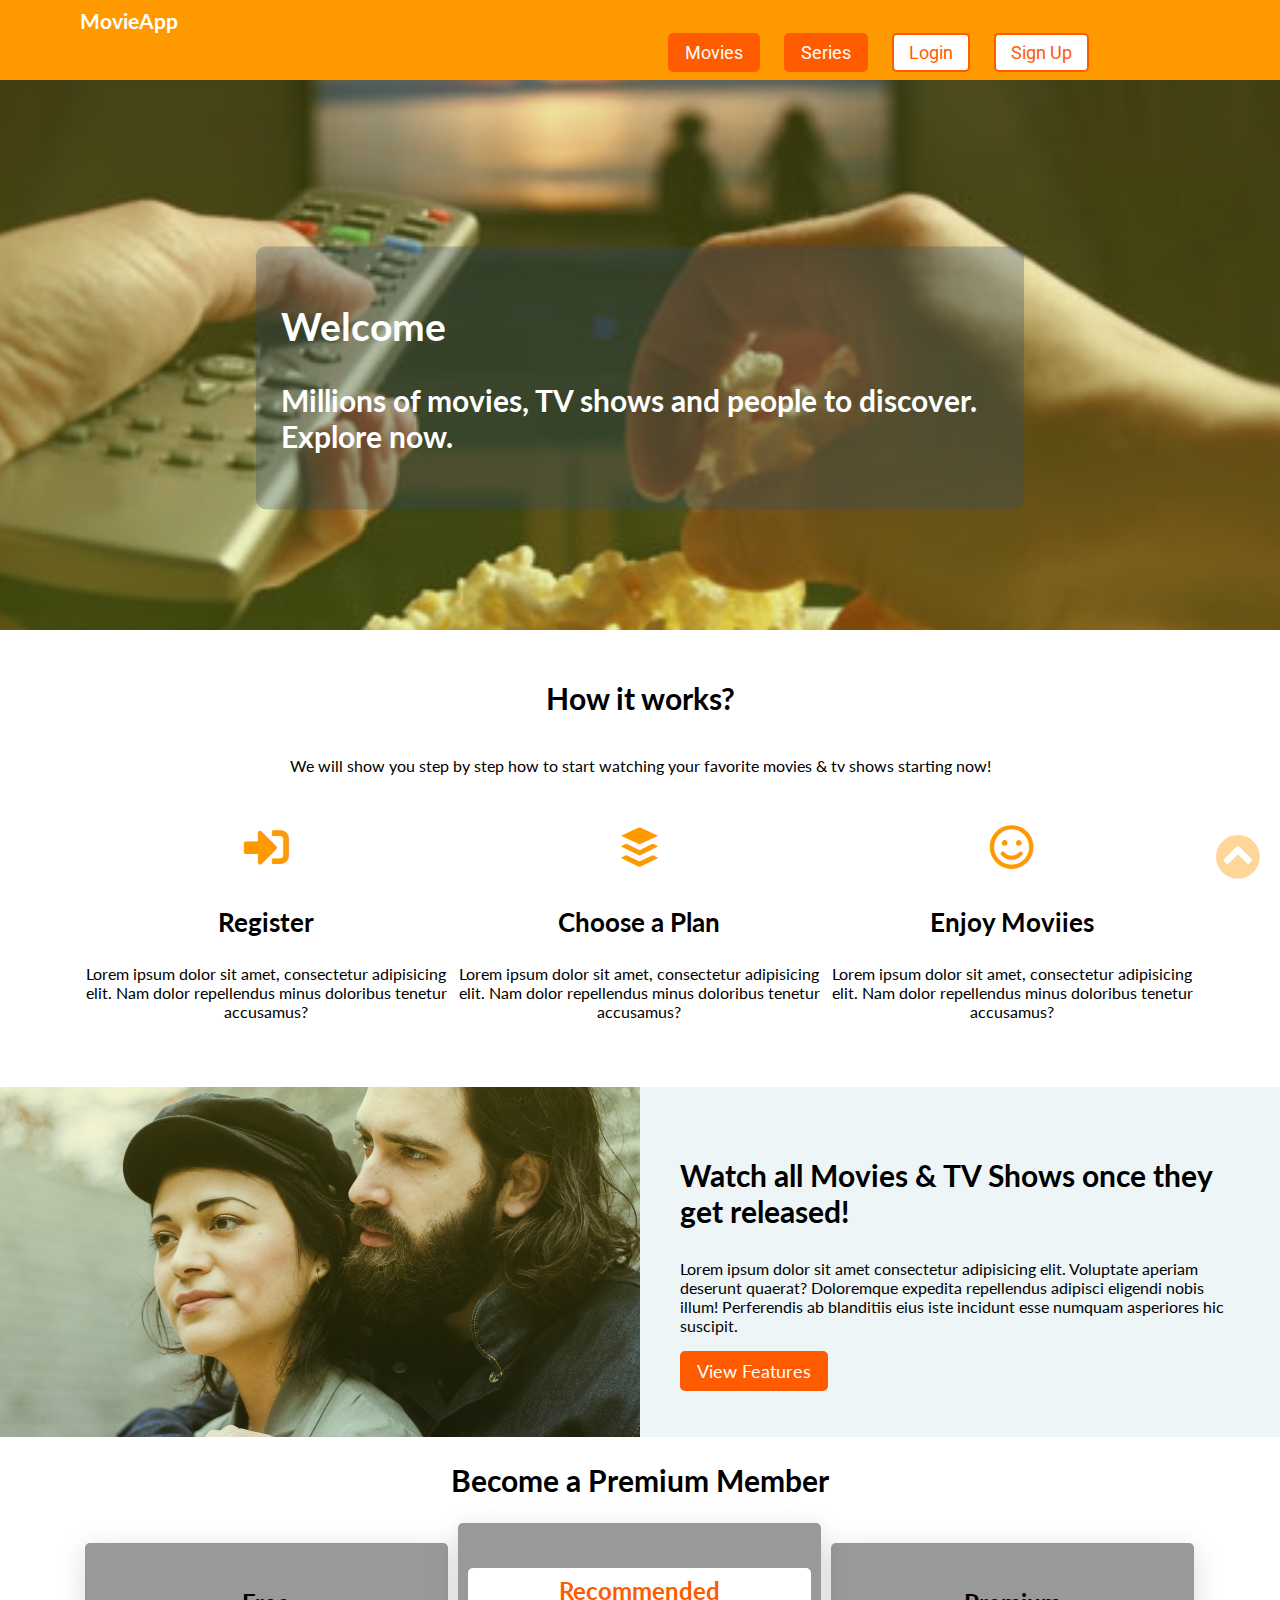
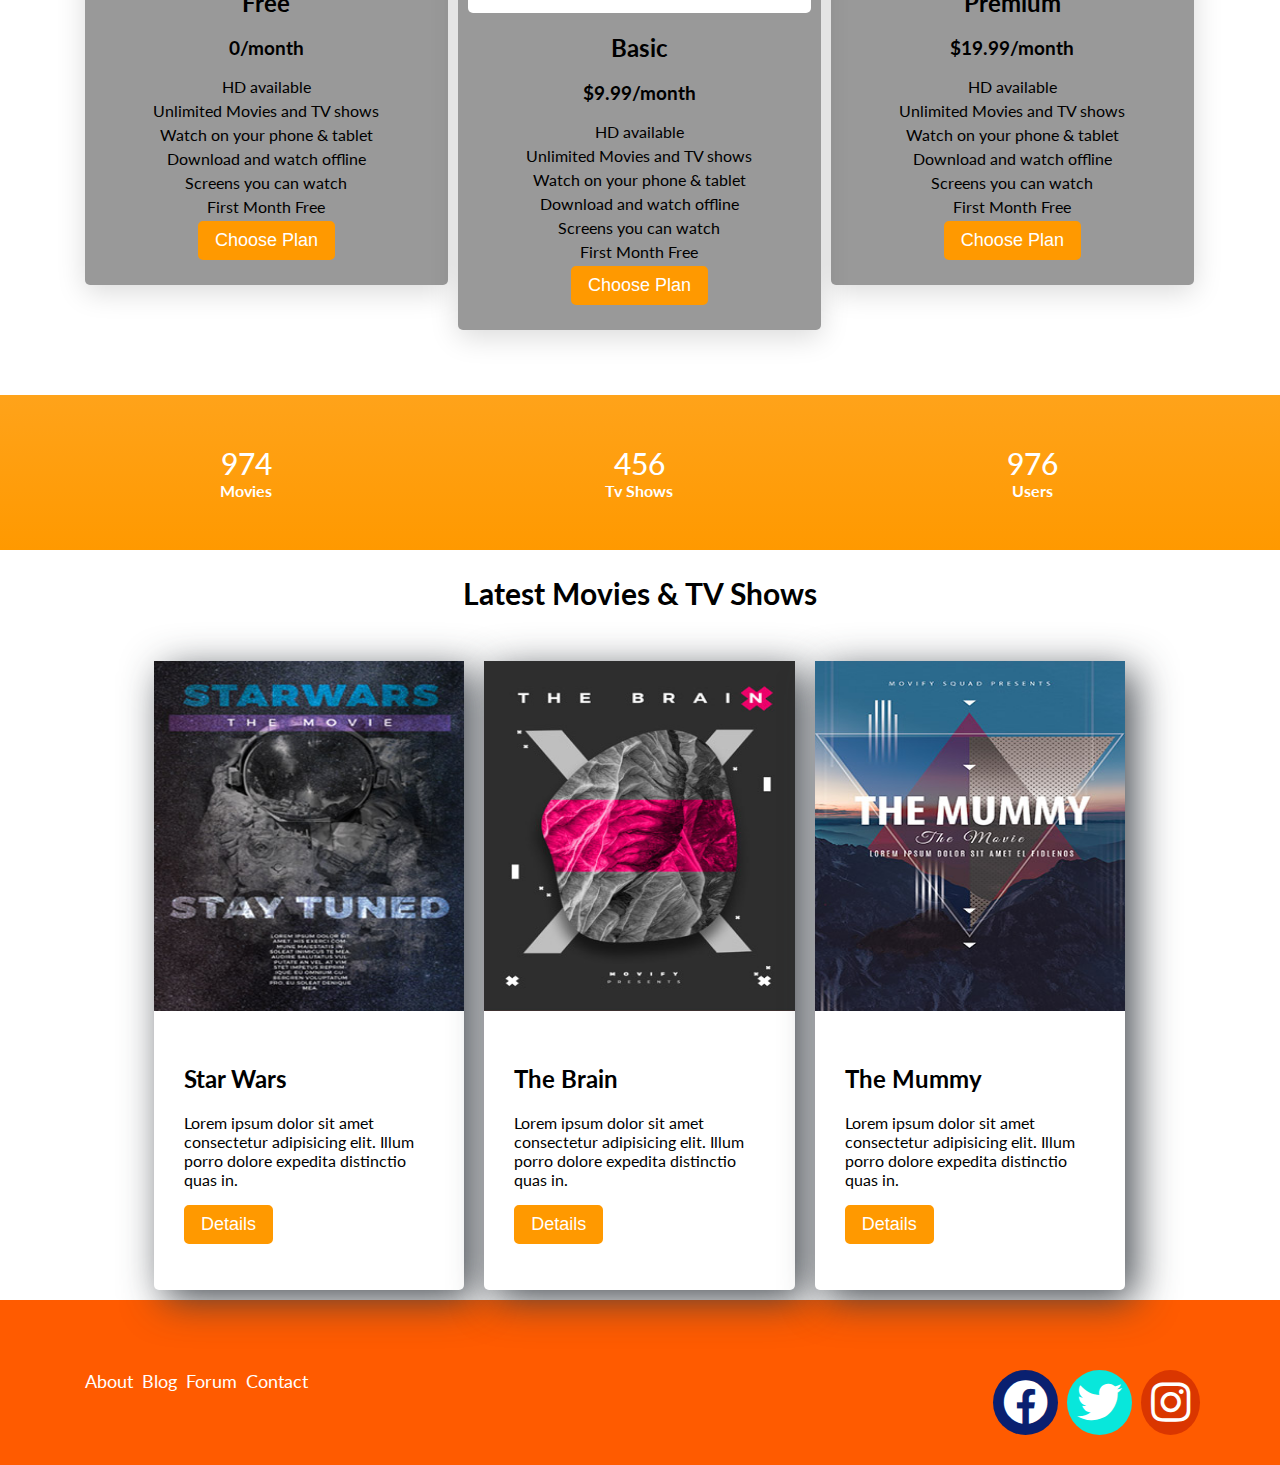
<file: index.html>
<!DOCTYPE html>
<html lang="tr">

<head>
    <meta charset="UTF-8">
    <meta http-equiv="X-UA-Compatible" content="IE=edge">
    <meta name="viewport" content="width=device-width, initial-scale=1.0">
    <title>Document</title>
    <link rel="stylesheet" href="css/styles.css">
    <!-- eger responsive classi varsa div.container -->
</head>

<body id="body">

    <header class="main-header">
        <div id="main-nav" class="container ">
            <a href="./index.html" class="main-header__logo">MovieApp</a>
            <nav class="main-nav">
                <ul class="main-nav__items">
                    <li class="main-nav__item main-nav__item--movies">
                        <a class="btn btn-secondary" href="./movies.html">Movies</a>
                    </li>
                    <li class="main-nav__item main-nav__item--series">
                        <a class="btn btn-secondary" href="./series.html">Series</a>
                    </li>
                    <li class="main-nav__item main-nav__item--login">
                        <a class="btn btn-outline-secondary" href="./register.html">Login</a>
                    </li>
                    <li class="main-nav__item main-nav__item--signup">
                        <a class="btn btn-outline-secondary" href="./signup.html">Sign Up</a>
                    </li>
                    <li class="main-nav__item">
                        <a href="#" onclick="displayMenu()">
                            <i class="fa fa-bars"></i>
                        </a>
                    </li>
                </ul>
            </nav>
        </div>
    </header>

    <main>
        <section id="showcase">
            <div class="content">
                <h2>Welcome</h2>
                <h3>Millions of movies, TV shows and people to discover. Explore now.
                </h3>
            </div>
        </section>
        <section id="how-it-works">
            <div class="container">
                <div class="row">
                    <h2 class="section-title">How it works?</h2>
                    <p>We will show you step by step how to start watching your favorite movies & tv shows starting now!
                    </p>
                </div>

                <div class="row">
                    <div class="icon-box col-3">
                        <i class="fas fa-sign-in-alt fa-3x"></i>
                        <h3>Register</h3>
                        <p>Lorem ipsum dolor sit amet, consectetur adipisicing elit. Nam dolor repellendus minus
                            doloribus tenetur accusamus?
                        </p>
                    </div>
                    <div class="icon-box col-3">
                        <i class="fab fa-buffer fa-3x"></i>
                        <h3>Choose a Plan</h3>
                        <p>Lorem ipsum dolor sit amet, consectetur adipisicing elit. Nam dolor repellendus minus
                            doloribus tenetur accusamus?</p>
                    </div>
                    <div class="icon-box col-3">
                        <i class="far fa-smile fa-3x"></i>
                        <h3>Enjoy Moviies</h3>
                        <p>Lorem ipsum dolor sit amet, consectetur adipisicing elit. Nam dolor repellendus minus
                            doloribus tenetur accusamus?</p>
                    </div>
                </div>
            </div>
        </section>
        <section id="features">
            <div class="row">
                <div class="col-2 features__left"></div>
                <div class="col-2 features__right">
                    <h3>Watch all Movies & TV Shows once they get released!</h3>
                    <p>Lorem ipsum dolor sit amet consectetur adipisicing elit. Voluptate aperiam deserunt quaerat?
                        Doloremque expedita repellendus adipisci eligendi nobis illum! Perferendis ab blanditiis eius
                        iste incidunt esse numquam asperiores hic suscipit.</p>
                    <a class="btn btn-secondary" href="#">View Features</a>
                </div>
            </div>
        </section>
        <section id="plans">
            <h2 class="section-title">Become a Premium Member</h2>
            <div class="container">
                <div class="row">
                    <div class="col-3 plan">
                        <div class="inner-plan">
                            <h2>Free</h2>
                            <h3>0/month</h3>
                            <ul class="plan__features">
                                <li>HD available</li>
                                <li>Unlimited Movies and TV shows</li>
                                <li>Watch on your phone & tablet</li>
                                <li>Download and watch offline</li>
                                <li>Screens you can watch</li>
                                <li>First Month Free</li>
                            </ul>
                            <div>
                                <button class="btn btn-primary">Choose Plan</button>
                            </div>
                        </div>
                    </div>
                    <div class="col-3 plan plan--featured">
                        <div class="inner-plan recommended_plan">
                            <h2 class="plan__badge">Recommended</h2>
                            <h2>Basic</h2>
                            <h3>$9.99/month</h3>
                            <ul class="plan__features">
                                <li>HD available</li>
                                <li>Unlimited Movies and TV shows</li>
                                <li>Watch on your phone & tablet</li>
                                <li>Download and watch offline</li>
                                <li>Screens you can watch</li>
                                <li>First Month Free</li>
                            </ul>
                            <div>
                                <button class="btn btn-primary">Choose Plan</button>
                            </div>
                        </div>
                    </div>
                    <div class="col-3 plan">
                        <div class="inner-plan">
                            <h2>Premium</h2>
                            <h3>$19.99/month</h3>
                            <ul class="plan__features">
                                <li>HD available</li>
                                <li>Unlimited Movies and TV shows</li>
                                <li>Watch on your phone & tablet</li>
                                <li>Download and watch offline</li>
                                <li>Screens you can watch</li>
                                <li>First Month Free</li>
                            </ul>
                            <div>
                                <button class="btn btn-primary">Choose Plan</button>
                            </div>
                        </div>
                    </div>
                </div>
            </div>
        </section>
        <section id="counters">
            <div class="row counter">
                <div class="col-3">
                    <span class="counter__item">974</span>
                    <h4>Movies</h4>
                </div>
                <div class="col-3">
                    <span class="counter__item">456</span>
                    <h4>Tv Shows</h4>
                </div>
                <div class="col-3">
                    <span class="counter__item">976</span>
                    <h4>Users</h4>
                </div>
            </div>
        </section>
        <section id="movies">
            <h2 class="section-title">Latest Movies & TV Shows </h2>
            <div class="container">
                <div class="row card-all">
                    <div class="col-3 card-container">
                        <div class="card">
                            <img class="card-image img-fluid" src="img/poster-1.jpeg" alt="">
                            <div class="card-body">
                                <h2>Star Wars</h2>
                                <p>Lorem ipsum dolor sit amet consectetur adipisicing elit. Illum porro dolore expedita
                                    distinctio quas in.</p>
                                <p>
                                    <button class="btn btn-primary">Details</button>
                                </p>
                            </div>
                        </div>
                    </div>
                    <div class="col-3 card-container">
                        <div class="card ">
                            <img class="card-image img-fluid" src="img/poster-2.jpeg" alt="">
                            <div class="card-body">
                                <h2>The Brain</h2>
                                <p>Lorem ipsum dolor sit amet consectetur adipisicing elit. Illum porro dolore expedita
                                    distinctio quas in.</p>
                                <p>
                                    <button class="btn btn-primary">Details</button>
                                </p>
                            </div>
                        </div>
                    </div>
                    <div class="col-3 card-container">
                        <div class="card ">
                            <img class="card-image img-fluid" src="img/poster-3.jpeg" alt="">
                            <div class="card-body">
                                <h2>The Mummy</h2>
                                <p>Lorem ipsum dolor sit amet consectetur adipisicing elit. Illum porro dolore expedita
                                    distinctio quas in.</p>
                                <p>
                                    <button class="btn btn-primary">Details</button>
                                </p>
                            </div>
                        </div>
                    </div>

                </div>
            </div>
        </section>
    </main>

    <footer>
        <div class="container">
            <div class="row">
                <div class="col-2">
                    <ul id="footer-links">
                        <li><a href="#">About</a></li>
                        <li><a href="#">Blog</a></li>
                        <li><a href="#">Forum</a></li>
                        <li><a href="#">Contact</a></li>
                    </ul>
                </div>
                <div class="col-2">
                    <ul id="social-links">
                        <li><a href="" class="fab fa-facebook"></a></li>
                        <li><a href="" class="fab fa-twitter"></a></li>
                        <li><a href="" class="fab fa-instagram"></a></li>
                    </ul>
                </div>
            </div>
        </div>
    </footer>

    <a href="#body" id="backtotop">
        <i class="fas fa-chevron-circle-up"></i>
    </a>

    <script>
        function displayMenu() {
            var link = document.getElementById("main-nav");
            link.classList.toggle("responsive");
        }
    </script>

</body>

</html>
</file>
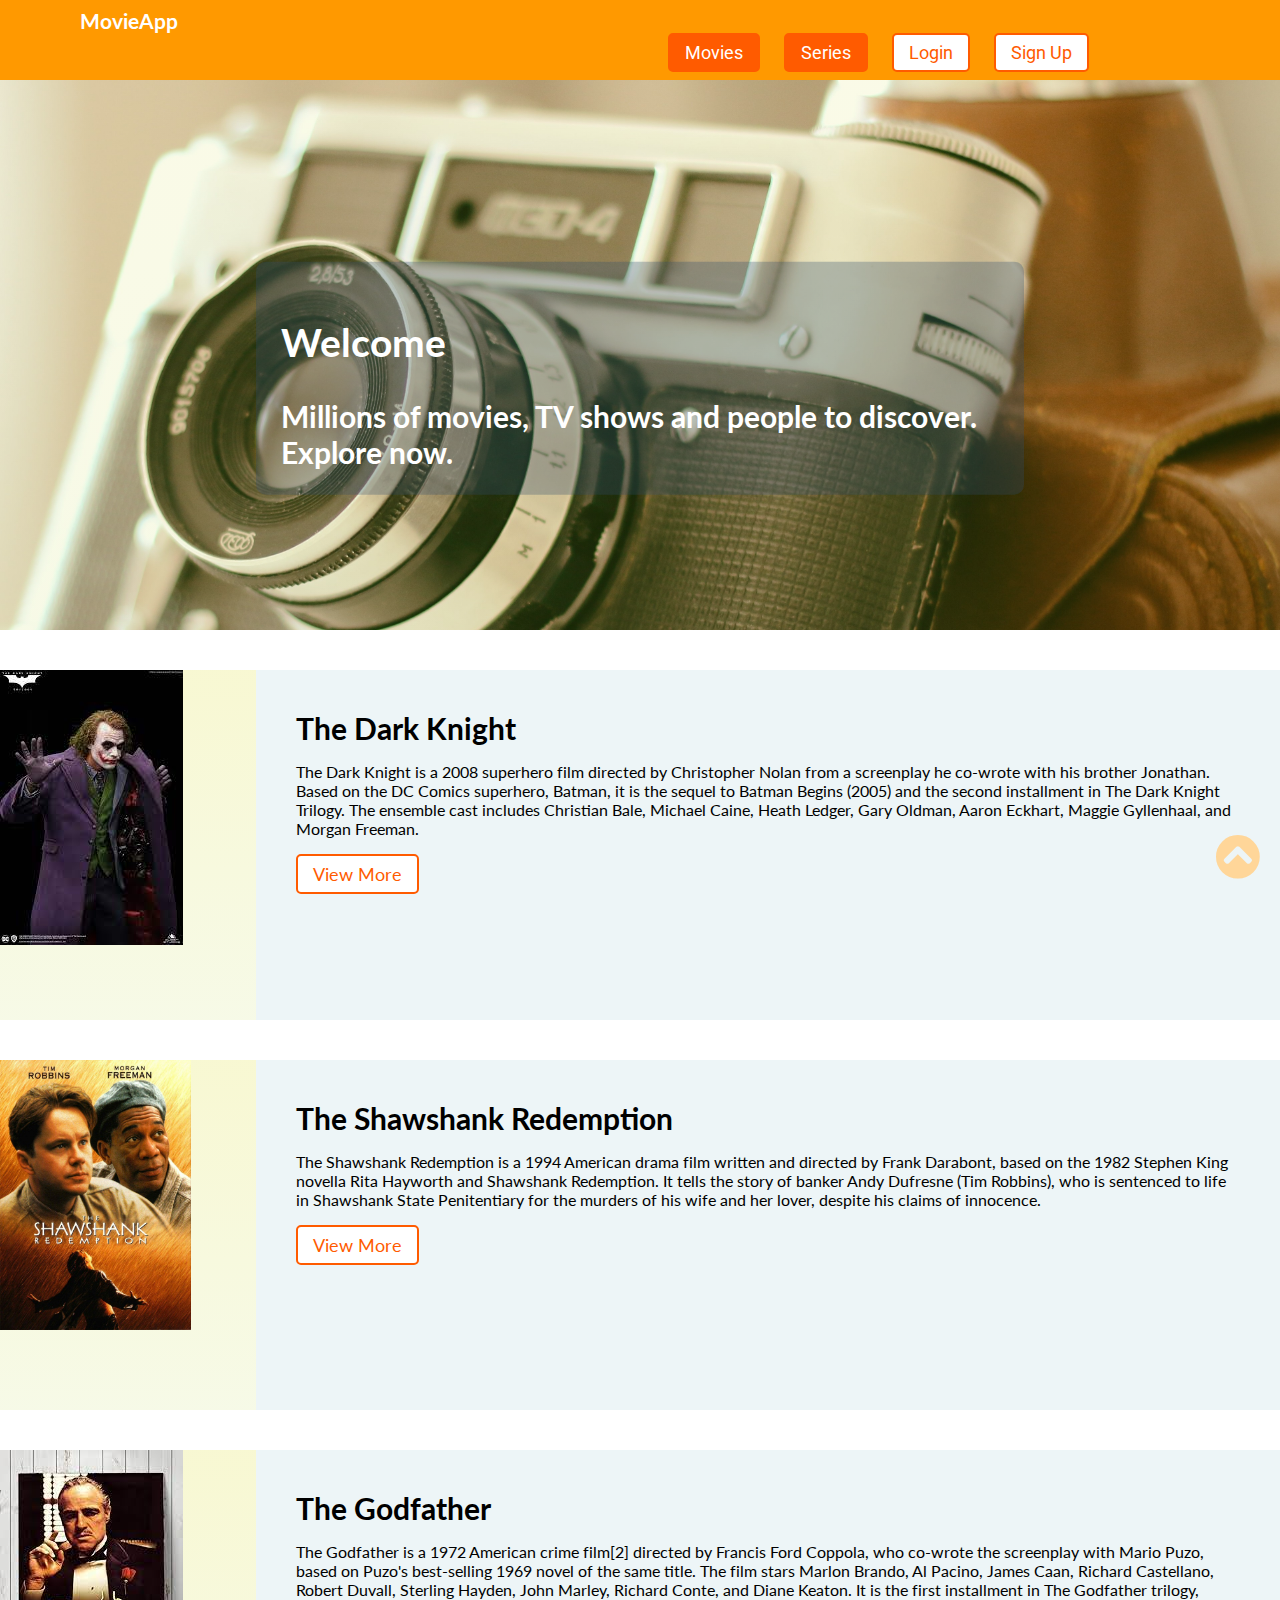
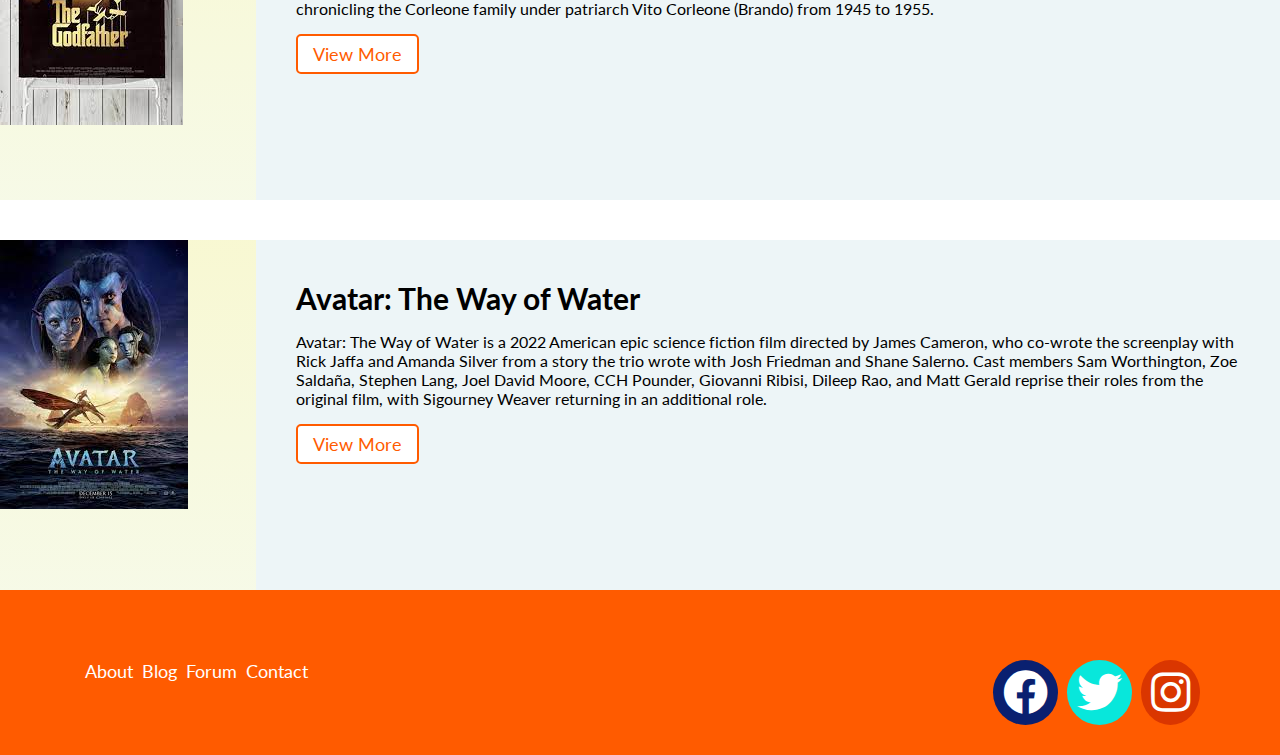
<file: movies.html>
<!DOCTYPE html>
<html lang="tr">

<head>
    <meta charset="UTF-8">
    <meta http-equiv="X-UA-Compatible" content="IE=edge">
    <meta name="viewport" content="width=device-width, initial-scale=1.0">
    <title>Document</title>
    <link rel="stylesheet" href="./css/styles.css">
    <link rel="stylesheet" href="./css/movie.css">
</head>

<body id="body">
    <header class="main-header">
        <div id="main-nav" class="container ">
            <a href="./index.html" class="main-header__logo">MovieApp</a>
            <nav class="main-nav">
                <ul class="main-nav__items">
                    <li class="main-nav__item main-nav__item--movies">
                        <a class="btn btn-secondary" href="./movies.html">Movies</a>
                    </li>
                    <li class="main-nav__item main-nav__item--series">
                        <a class="btn btn-secondary" href="./series.html">Series</a>
                    </li>
                    <li class="main-nav__item main-nav__item--login">
                        <a class="btn btn-outline-secondary" href="./register.html">Login</a>
                    </li>
                    <li class="main-nav__item main-nav__item--signup">
                        <a class="btn btn-outline-secondary" href="./signup.html">Sign Up</a>
                    </li>
                    <li class="main-nav__item">
                        <a href="#" onclick="displayMenu()">
                            <i class="fa fa-bars"></i>
                        </a>
                    </li>
                </ul>
            </nav>
        </div>
    </header>
    <main>
        <section id="showcase">
            <div class="content">
                <h2>Welcome</h2>
                <h3>Millions of movies, TV shows and people to discover. Explore now.
                </h3>
            </div>
        </section>
        <section id="features">
            <div class="row">
                <div class="col-6 features__movie tdn">
                    <h3><img src="./img/darknight.jpg" alt="joker"></h3>
                </div>
                <div class="col-5 features__right">

                    <h3>The Dark Knight</h3>
                    <p>The Dark Knight is a 2008 superhero film directed by Christopher Nolan from a screenplay he
                        co-wrote with his brother Jonathan. Based on the DC Comics superhero, Batman, it is the sequel
                        to Batman Begins (2005) and the second installment in The Dark Knight Trilogy. The ensemble cast
                        includes Christian Bale, Michael Caine, Heath Ledger, Gary Oldman, Aaron Eckhart, Maggie
                        Gyllenhaal, and Morgan Freeman.</p>
                    <a class="btn btn-outline-secondary" href="#">View More</a>
                </div>
            </div>
        </section>
        <section id="features">
            <div class="row">
                <div class="col-6 features__movie tdn">
                    <h3><img style="height: 270px;" src="./img/theshawshank.jpg" alt="joker"></h3>
                </div>
                <div class="col-5 features__right">

                    <h3>The Shawshank Redemption</h3>
                    <p>The Shawshank Redemption is a 1994 American drama film written and directed by Frank Darabont,
                        based on the 1982 Stephen King novella Rita Hayworth and Shawshank Redemption. It tells the
                        story of banker Andy Dufresne (Tim Robbins), who is sentenced to life in Shawshank State
                        Penitentiary for the murders of his wife and her lover, despite his claims of innocence.</p>
                    <a class="btn btn-outline-secondary" href="#">View More</a>
                </div>
            </div>
        </section>
        <section id="features">
            <div class="row">
                <div class="col-6 features__movie tdn">
                    <h3><img src="./img/father.jpg" alt="joker"></h3>
                </div>
                <div class="col-5 features__right">

                    <h3>The Godfather</h3>
                    <p>The Godfather is a 1972 American crime film[2] directed by Francis Ford Coppola, who co-wrote the
                        screenplay with Mario Puzo, based on Puzo's best-selling 1969 novel of the same title. The film
                        stars Marlon Brando, Al Pacino, James Caan, Richard Castellano, Robert Duvall, Sterling Hayden,
                        John Marley, Richard Conte, and Diane Keaton. It is the first installment in The Godfather
                        trilogy, chronicling the Corleone family under patriarch Vito Corleone (Brando) from 1945 to
                        1955.</p>
                    <a class="btn btn-outline-secondary" href="#">View More</a>
                </div>
            </div>
        </section>
        <section id="features">
            <div class="row">
                <div class="col-6 features__movie tdn">
                    <h3><img src="./img/avatar.jpg" alt="joker"></h3>
                </div>
                <div class="col-5 features__right">

                    <h3>Avatar: The Way of Water </h3>
                    <p>Avatar: The Way of Water is a 2022 American epic science fiction film directed by James Cameron,
                        who co-wrote the screenplay with Rick Jaffa and Amanda Silver from a story the trio wrote with
                        Josh Friedman and Shane Salerno. Cast members Sam Worthington, Zoe Saldaña, Stephen Lang,
                        Joel David Moore, CCH Pounder, Giovanni Ribisi, Dileep Rao, and Matt Gerald reprise their roles
                        from the original film, with Sigourney Weaver returning in an additional role.</p>
                    <a class="btn btn-outline-secondary" href="#">View More</a>
                </div>
            </div>
        </section>

    </main>

    <footer>
        <div class="container">
            <div class="row">
                <div class="col-2">
                    <ul id="footer-links">
                        <li><a href="#">About</a></li>
                        <li><a href="#">Blog</a></li>
                        <li><a href="#">Forum</a></li>
                        <li><a href="#">Contact</a></li>
                    </ul>
                </div>
                <div class="col-2">
                    <ul id="social-links">
                        <li><a href="" class="fab fa-facebook"></a></li>
                        <li><a href="" class="fab fa-twitter"></a></li>
                        <li><a href="" class="fab fa-instagram"></a></li>
                    </ul>
                </div>
            </div>
        </div>
    </footer>

    <a href="#body" id="backtotop">
        <i class="fas fa-chevron-circle-up"></i>
    </a>

    <script>
        function displayMenu() {
            var link = document.getElementById("main-nav");
            link.classList.toggle("responsive");
        }
    </script>

</body>

</html>
</file>
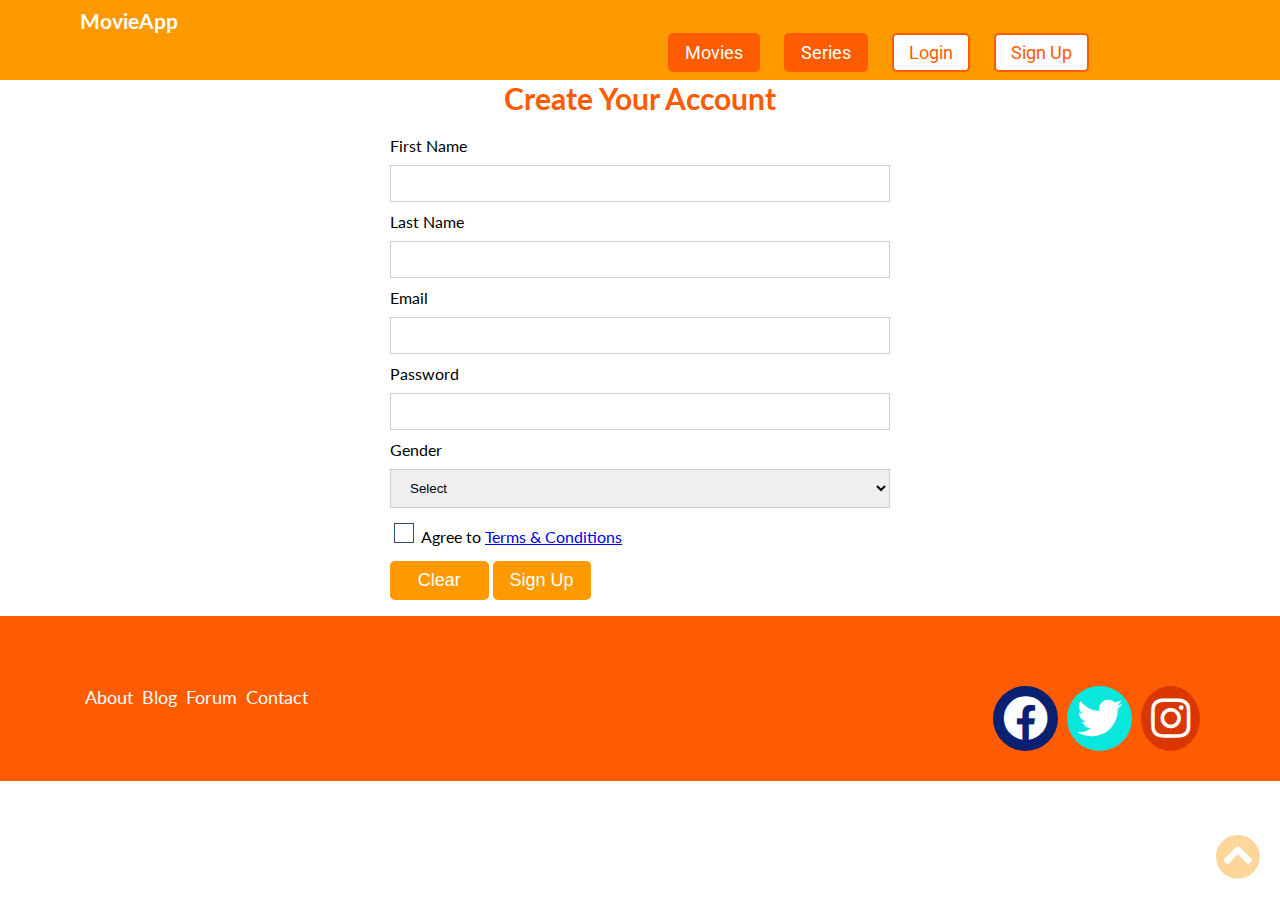
<file: register.html>
<!DOCTYPE html>
<html lang="tr">

<head>
    <meta charset="UTF-8">
    <meta http-equiv="X-UA-Compatible" content="IE=edge">
    <meta name="viewport" content="width=device-width, initial-scale=1.0">
    <title>Document</title>
    <link rel="stylesheet" href="./css/styles.css">
    <link rel="stylesheet" href="./css/forms.css">
    <!-- eger responsive classi varsa div.container -->
    <style>
        .agree-terms {
            display: inline-block !important;
            width: 401px !important;
            margin-top: 15px !important;
        }

        .btn-clearr {
            display: inline-block;
            width: 98.5px;
        }

        .btn-signr {
            display: inline-block !important;
        }

        footer {
            margin-top: 1rem;
        }

        @media(max-width:470px) {
            .agree-terms {
                display: inline !important;
                margin-right: 102px !important;
            }
        }

        @media(min-width:469px)and (max-width:538px) {
            .agree-terms a {
                margin-right: 70px !important;
            }
        }
    </style>
</head>

<body id="body">

    <header class="main-header">
        <div id="main-nav" class="container ">
            <a href="./index.html" class="main-header__logo">MovieApp</a>
            <nav class="main-nav">
                <ul class="main-nav__items">
                    <li class="main-nav__item main-nav__item--movies">
                        <a class="btn btn-secondary" href="./movies.html">Movies</a>
                    </li>
                    <li class="main-nav__item main-nav__item--series">
                        <a class="btn btn-secondary" href="./series.html">Series</a>
                    </li>
                    <li class="main-nav__item main-nav__item--login">
                        <a class="btn btn-outline-secondary" href="./register.html">Login</a>
                    </li>
                    <li class="main-nav__item main-nav__item--signup">
                        <a class="btn btn-outline-secondary" href="./signup.html">Sign Up</a>
                    </li>
                    <li class="main-nav__item">
                        <a href="#" onclick="displayMenu()">
                            <i class="fa fa-bars"></i>
                        </a>
                    </li>
                </ul>
            </nav>
        </div>
    </header>
    <main class="signup-page">
        <div class="container">
            <h1 class="signup-title">Create Your Account</h1>
            <form action="" class="signup-form">
                <label for="firstname">First Name</label>
                <input type="text" id="firstname">

                <label for="lastname">Last Name</label>
                <input type="text" id="lastname">

                <label for="email">Email</label>
                <input type="email" id="email">

                <label for="password">Password</label>
                <input type="password" id="password">

                <label for="gender">Gender</label>
                <select id="gender">
                    <option value="">Select</option>
                    <option value="">Female</option>
                    <option value="">Male</option>
                    <option value="">Other</option>
                </select>

                <input type="checkbox" id="agree-terms">
                <label class="agree-terms" for="agree-terms">Agree to
                    <a href="#">Terms &amp; Conditions</a>
                </label>

                <button type="reset" class="btn-clearr btn btn-primary">Clear</button>
                <button type="submit" class="btn-signr btn btn-primary">Sign Up</button>
            </form>
        </div>
    </main>

    <footer>
        <div class="container">
            <div class="row">
                <div class="col-2">
                    <ul id="footer-links">
                        <li><a href="#">About</a></li>
                        <li><a href="#">Blog</a></li>
                        <li><a href="#">Forum</a></li>
                        <li><a href="#">Contact</a></li>
                    </ul>
                </div>
                <div class="col-2">
                    <ul id="social-links">
                        <li><a href="" class="fab fa-facebook"></a></li>
                        <li><a href="" class="fab fa-twitter"></a></li>
                        <li><a href="" class="fab fa-instagram"></a></li>
                    </ul>
                </div>
            </div>
        </div>
    </footer>

    <a href="#body" id="backtotop">
        <i class="fas fa-chevron-circle-up"></i>
    </a>

    <script>
        function displayMenu() {
            var link = document.getElementById("main-nav");
            link.classList.toggle("responsive");
        }
    </script>

</body>

</html>
</file>
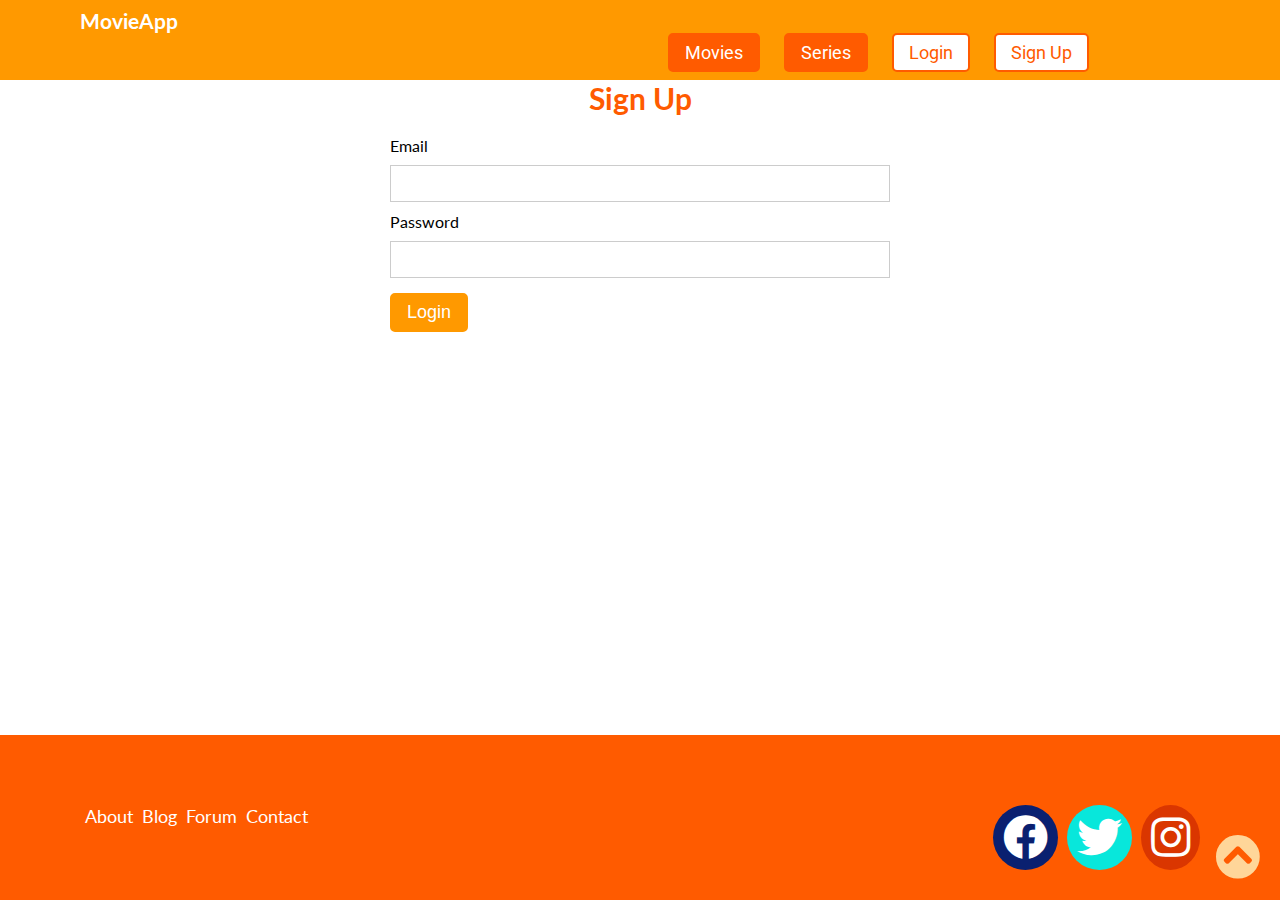
<file: signup.html>
<!DOCTYPE html>
<html lang="tr">

<head>
    <meta charset="UTF-8">
    <meta http-equiv="X-UA-Compatible" content="IE=edge">
    <meta name="viewport" content="width=device-width, initial-scale=1.0">
    <title>Document</title>
    <link rel="stylesheet" href="./css/styles.css">
    <link rel="stylesheet" href="./css/forms.css">
    <style>
        footer {
            position: fixed;
            width: 100%;
            bottom: 0;
        }
    </style>
</head>

<body id="body">

    <header class="main-header">
        <div id="main-nav" class="container ">
            <a href="./index.html" class="main-header__logo">MovieApp</a>
            <nav class="main-nav">
                <ul class="main-nav__items">
                    <li class="main-nav__item main-nav__item--movies">
                        <a class="btn btn-secondary" href="./movies.html">Movies</a>
                    </li>
                    <li class="main-nav__item main-nav__item--series">
                        <a class="btn btn-secondary" href="./series.html">Series</a>
                    </li>
                    <li class="main-nav__item main-nav__item--login">
                        <a class="btn btn-outline-secondary" href="./register.html">Login</a>
                    </li>
                    <li class="main-nav__item main-nav__item--signup">
                        <a class="btn btn-outline-secondary" href="./signup.html">Sign Up</a>
                    </li>
                    <li class="main-nav__item">
                        <a href="#" onclick="displayMenu()">
                            <i class="fa fa-bars"></i>
                        </a>
                    </li>
                </ul>
            </nav>
        </div>
    </header>
    <main class="signup-page">
        <div class="container">
            <h1 class="signup-title">Sign Up</h1>
            <form action="" class="signup-form">

                <label for="email">Email</label>
                <input type="email" id="email">

                <label for="password">Password</label>
                <input type="password" id="password">
                <button type="submit" class="btn btn-primary">Login</button>
            </form>
        </div>
    </main>

    <footer>
        <div class="container">
            <div class="row">
                <div class="col-2">
                    <ul id="footer-links">
                        <li><a href="#">About</a></li>
                        <li><a href="#">Blog</a></li>
                        <li><a href="#">Forum</a></li>
                        <li><a href="#">Contact</a></li>
                    </ul>
                </div>
                <div class="col-2">
                    <ul id="social-links">
                        <li><a href="" class="fab fa-facebook"></a></li>
                        <li><a href="" class="fab fa-twitter"></a></li>
                        <li><a href="" class="fab fa-instagram"></a></li>
                    </ul>
                </div>
            </div>
        </div>
    </footer>

    <a href="#body" id="backtotop">
        <i class="fas fa-chevron-circle-up"></i>
    </a>

    <script>
        function displayMenu() {
            var link = document.getElementById("main-nav");
            link.classList.toggle("responsive");
        }
    </script>

</body>

</html>
</file>
<file: css/movie.css>
#showcase {
  background: linear-gradient(
      to bottom,
      rgb(219, 219, 31, 0.1),
      rgba(171, 205, 19, 0.1)
    ),
    url("../img/movie.jpg");
  background-position: right;
  background-attachment: fixed;
  background-size: cover;
  height: 70vh;
  width: 100%;
  position: relative;
}
@media (max-width: 869px) {
  #showcase {
    background-attachment: inherit;
  }
}
@media (max-width: 577px) {
  #showcase .content {
    padding: 5px 1px;
  }
}
@media (max-width: 442px) {
  #showcase {
    height: 40vh;
  }
}
@media (min-width: 442px) {
  #showcase {
    height: 40vh;
  }
}
/* Yan telefon */
@media (min-width: 576px) {
  #showcase {
    height: 50vh;
  }
}
/* Tablet */
@media (min-width: 768px) {
  #showcase {
    height: 60vh;
  }
}
/* Notebook */
@media (min-width: 992px) {
  #showcase {
    height: 70vh;
  }
}
.tdn,
.tsr,
.tg,
.aof {
  background: linear-gradient(
    to bottom,
    rgba(219, 219, 31, 0.2),
    rgba(171, 205, 19, 0.1)
  );
  background-size: cover;
  background-position: top center;
}
h3 {
  margin: 0 auto;
}
</file>
<file: css/forms.css>
.signup-page {
  padding-top: 60px;
}
.signup-title {
  text-align: center;
  font-size: 30px;
  color: #ff5b00;
}
.signup-form {
  width: 100%;
}
@media (min-width: 768px) {
  .signup-form {
    width: 500px;
    margin: auto;
  }
}
.signup-form label,
.signup-form input:not([type="checkbox"]),
.signup-form select {
  display: block;
  width: 100%;
  margin-top: 10px;
}

.signup-form input[type="checkbox"],
.signup-form input[type="checkbox"] + label {
  display: inline-block;
  width: auto;
  margin-top: 15px;
}

.signup-form button[type="submit"] {
  display: block;
  margin-top: 15px;
}

.signup-form input:not([type="checkbox"]),
.signup-form select {
  border: 1px solid #ccc;
  padding: 10px 15px;
}

.signup-form input:not([type="checkbox"]):focus,
.signup-form select:focus {
  outline: none;
  background-color: rgb(215, 215, 215);
  border: 1px solid rgb(128, 127, 127);
}

.signup-form input[type="checkbox"] {
  appearance: none;
  width: 20px;
  height: 20px;
  border: 1px solid #2e4c6d;
  vertical-align: bottom;
  /* border-radius: 50%; */
}

.signup-form input[type="checkbox"]:hover {
  background: rgb(232, 229, 229);
}

.signup-form input[type="checkbox"]:checked {
  background: #ff5b00;
}
</file>
<file: css/styles.css>
@import url("https://cdnjs.cloudflare.com/ajax/libs/font-awesome/5.15.4/css/all.min.css");
@import url("https://fonts.googleapis.com/css2?family=Lato:wght@400;700&family=Roboto:wght@400;700&display=swap");
@import url("global.css");
@import url("buttons.css");
html {
  scroll-behavior: smooth;
}
main {
  min-height: calc(100vh-138px);
}
#showcase {
  background: linear-gradient(
      to bottom,
      rgb(219, 219, 31, 0.2),
      rgba(171, 205, 19, 0.315)
    ),
    url("../img/film.jpeg");
  background-position: center;
  background-attachment: fixed;
  background-size: cover;
  height: 40vh;
  width: 100%;
  position: relative;
}
#showcase .content {
  position: absolute;
  top: 60%;
  left: 50%;
  transform: translate(-50%, -50%);
  color: #fff;
  background: rgba(46, 76, 109, 0.3);
  padding: 25px;
  font-size: 20px;
  width: 60%;
  border-radius: 10px;
}
@media (max-width: 756px) {
  #showcase .content {
    padding: 15px 34px;
  }
}
@media (max-width: 577px) {
  #showcase .content {
    padding: 5px 12px;
  }
}
@media (max-width: 442px) {
  #showcase {
    height: 47vh;
  }
}
#showcase h1 {
  position: absolute;
  padding: 19px;
  top: 50%;
  margin: 0;
  color: #fff;
  left: 50%;
  transform: translate(-50%, -50%);
}
/* Yan telefon */
@media (min-width: 576px) {
  #showcase {
    height: 50vh;
  }
  #showcase .content {
    font-size: 23px;
  }
}
/* Tablet */
@media (min-width: 768px) {
  #showcase {
    height: 60vh;
  }
  #showcase .content {
    font-size: 25px;
  }
}
/* Notebook */
@media (min-width: 992px) {
  #showcase {
    height: 70vh;
  }
  #showcase .content {
    font-size: 26px;
  }
}

.main-header {
  background-color: #ff9900;
  padding: 8px 16px;
}
.main-nav {
  display: inline-block;
  width: calc(100% - 101px);
  text-align: right;
  font-family: "Roboto", sans-serif;
}
.main-nav__items {
  margin: 0;
  padding: 0;
  list-style: none;
}
.main-nav__item {
  display: inline-block;
  margin: 0 10px;
}
.main-header {
  position: fixed;
  z-index: 1;
  width: 100%;
  top: 0;
}
.main-header__logo {
  color: #fff;
  text-decoration: none;
  font-weight: bold;
  font-size: 21px;
}
.main-nav__item:last-child {
  display: none;
}
@media (max-width: 767px) {
  .main-nav__item {
    display: none;
  }
  .main-nav__item:last-child {
    display: block;
  }
  .responsive .main-nav__item {
    display: block;
    text-align: left;
    margin: 1rem 0;
  }

  .responsive .main-nav__item:last-child {
    position: absolute;
    right: 30px;
    top: 6px;
  }
  .responsive .main-nav {
    display: block;
  }
}
.main-nav__item--login {
  text-decoration: none;
  color: #fff;
}
.main-nav__item--login:hover
/*,
.main-nav__item:hover::before*/ {
  color: #ff5b00;
}
.main-nav__item--movies:hover,
.main-nav__item--series:hover {
  color: #ff5b00 !important;
}
.main-nav__item:active::before,
.main-nav__item a:active {
  color: #fff;
}
.fa-bars {
  font-size: 2rem;
  color: #fff;
}
.fa-bars:hover {
  color: #ff5b00 !important;
}

#how-it-works {
  padding: 10px;
  text-align: center;
}
.icon-box h3 {
  /* color: #3e4555; */
  font-size: 26px;
}
.icon-box i {
  color: #ff9900;
}
.features__left {
  background: linear-gradient(
      to bottom,
      rgba(219, 219, 31, 0.2),
      rgba(171, 205, 19, 0.1)
    ),
    url("../img/features.jpeg");
  background-size: cover;
  background-position: top center;
}
.features__movie{
  background: linear-gradient(
      to bottom,
      rgba(219, 219, 31, 0.2),
      rgba(171, 205, 19, 0.1)
    );
  background-size: cover;
  background-position: top center;
}
.features__right {
  background-color: #edf5f7;
  padding: 40px;
  vertical-align: top;
}
.features__movie,
.features__left,
.features__right {
  height: 350px;
}
.features__right h3 {
  font-size: 30px;
}
@media (max-width: 475px) {
  .features__right {
    padding: 10px;
  }
}
.section-title {
  text-align: center;
  margin-bottom: 40px;
  font-size: 30px;
}
.plan {
  text-align: center;
  padding: 5px;
}
.plan__badge {
  background: #fff;
  color: #ff5b00;
  padding: 8px;
  border-radius: 5px;
}
@media (min-width: 1200px) {
  .card-all {
    margin: auto;
    width: 992px;
  }
}
@media (max-width: 768px) {
  #counters .col-3 {
    display: inline-block;
    width: 33%;
  }
}
.inner-plan:hover .plan__badge {
  background-color: black;
}
.inner-plan:hover {
  background-color: #ffb84d;
}
.recommended_plan:hover {
  background-color: #ff5b00;
}
.inner-plan {
  background: #999999;
  padding: 25px 10px;
  border-radius: 5px;
  box-shadow: 0px 7px 29px 0px rgba(0, 0, 0, 0.15);
  transition: box-shadow 0.4s;
}
.inner-plan:hover {
  box-shadow: 0px 7px 29px 0px rgba(0, 0, 0, 0.9);
}
.plan__features {
  list-style: none;
  margin: 0;
  padding: 0;
}

@media (min-width: 768px) {
  .plan--featured {
    position: relative;
    top: -20px;
  }
}
.plan__features li {
  margin: 5px 0;
}
#backtotop {
  position: fixed;
  bottom: 10px;
  right: 10px;
}
#backtotop i {
  color: #ffd699;
  font-size: 45px;
  transition: color 0.6s;
}
#backtotop i:hover {
  color: #ff5b00;
}
.counter {
  background: linear-gradient(to bottom, #ffa31a 0%, #ff9900 100%);
  text-align: center;
  padding: 50px;
}
.counter__item {
  font-size: 30px;
  font-weight: 500;
  color: #fff;
}
.counter h4 {
  margin: 0;
  color: #fff;
}
.card-container {
  padding: 10px;
}
.card {
  background-color: #fff;
  border-radius: 5px;
  cursor: pointer;
  box-shadow: 10px 10px 40px rgba(52, 58, 64, 0.9);
  /* position: relative; */
  /* top: 0; */
  transition: all 0.5s;
}
.card:hover {
  /* top: -10px; */
  transform: translateY(-10px);
}
.card-image {
  max-height: 350px;
}
.card-body {
  padding: 30px;
}
footer {
  background-color: #ff5b00;
  padding: 30px;
}
footer a {
  color: #fff;
  font-size: 18px;
  text-decoration: none;
}
footer ul {
  margin: 0;
  padding: 0;
}
footer ul li {
  list-style-type: none;
  display: inline-block;
  margin-left: 5px;
}
#social-links {
  text-align: right;
}
.fab,
.fas,
.far {
  padding: 10px;
  font-size: 45px;
  border-radius: 50%;
}
.fab:hover {
  opacity: 0.7;
}
.fa-facebook {
  background-color: #0a2070;
  color: #fff;
}
.fa-twitter {
  background-color: #08e7db;
  color: #fff;
}
.fa-instagram {
  background-color: #da3600;
  color: #fff;
}
</file>
